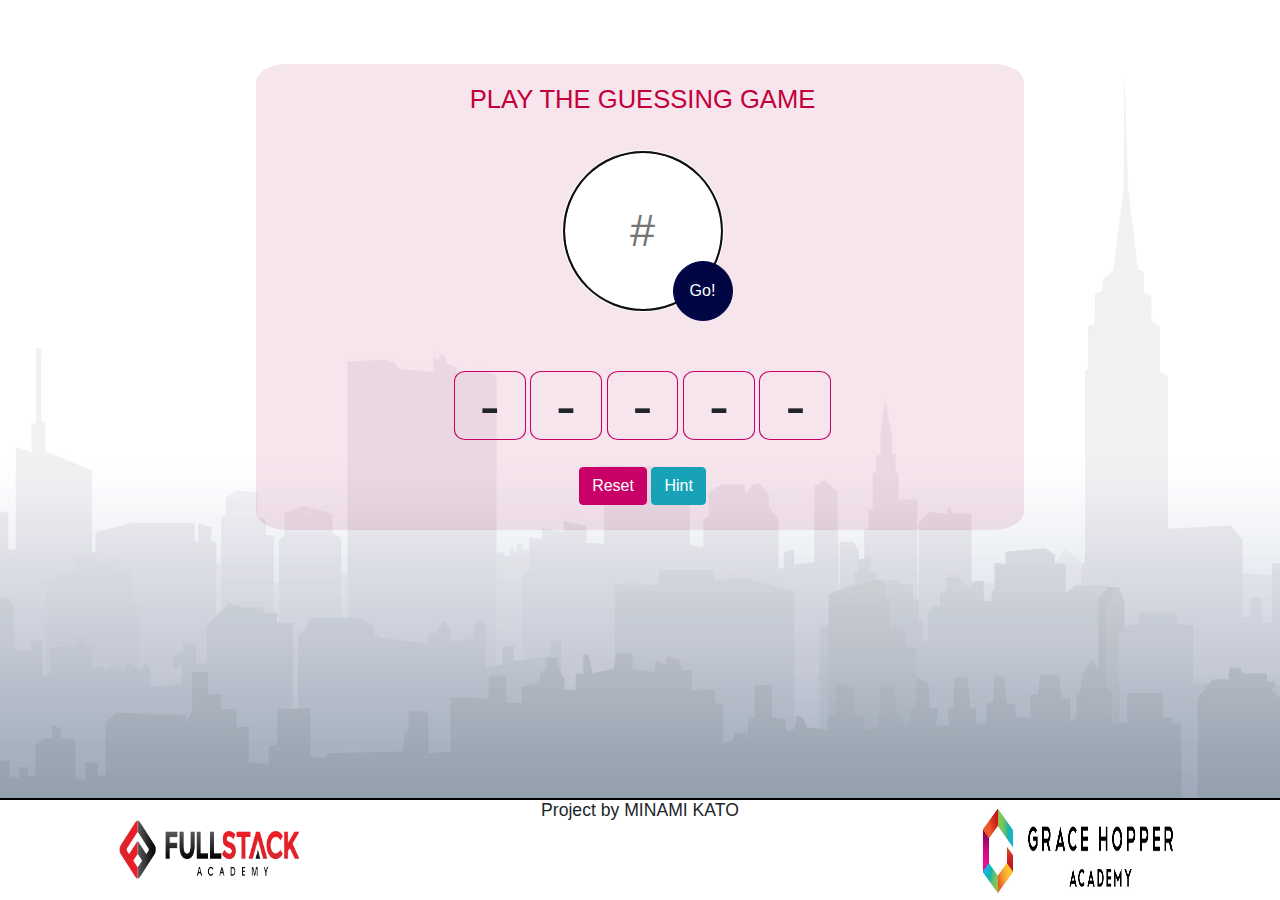
<file: GuessingGame/index.html>
<!DOCTYPE html>
<html lang="en">

<head>
    <title>Guessing Game</title>

    <!-- Bootstrap and CSS here-->
    <link rel='stylesheet' type='text/css' href='css/style.css'>
    <link rel='stylesheet' type='text/css' href='css/bootstrap.css'>
</head>

<body>

    <div id='app' class='center container'>

        <div id='headers'>
            <!-- Title and subtitles! -->

            <h1 id='title'>PLAY THE GUESSING GAME</h1>
            <h4 id='subtitle'>Guess a number between 1-100!</h4>
        </div>

        <div id='main'>
            <div id='input-parent'>
                <!-- Player's guess input, and submit button -->
                <input id='player-input' class='center' placeholder="#" maxlength='3' autofocus=autofocus></input>
                <button id='submit' class='btn btn-success'>Go!</button>
            </div>

            <div id='guesses'>
                <!-- unordered list of guesses -->
                <ul id='guess-list'>
                    <li class='guess'>-</li>
                    <li class='guess'>-</li>
                    <li class='guess'>-</li>
                    <li class='guess'>-</li>
                    <li class='guess'>-</li>
                </ul>
            </div>

            <div id="menu-btns">
                <!-- reset and hint buttons -->
                <button id='reset' class='btn btn-warning'>Reset</button>
                <button id='hint' class='btn btn-info'>Hint</button>
            </div>
        </div>
    </div>



    <div id='footer' class='center'>
        <div class='row'>
            <div class='col-sm-4'>
                <img src='img/fa-logo@2x.png'></img>
            </div>

            <div class='col-sm-4'>
                <h5 id='myname'>Project by MINAMI KATO</h5>
            </div>

            <div class='col-sm-4'>
                <img src='img/grace_hopper_academy.png'></img>
            </div>


        </div>
    </div>
    <script src="js/jquery-3.2.1.min.js"></script>
    <script src="js/GuessingGame.js"></script>
</body>

</html>
</file>
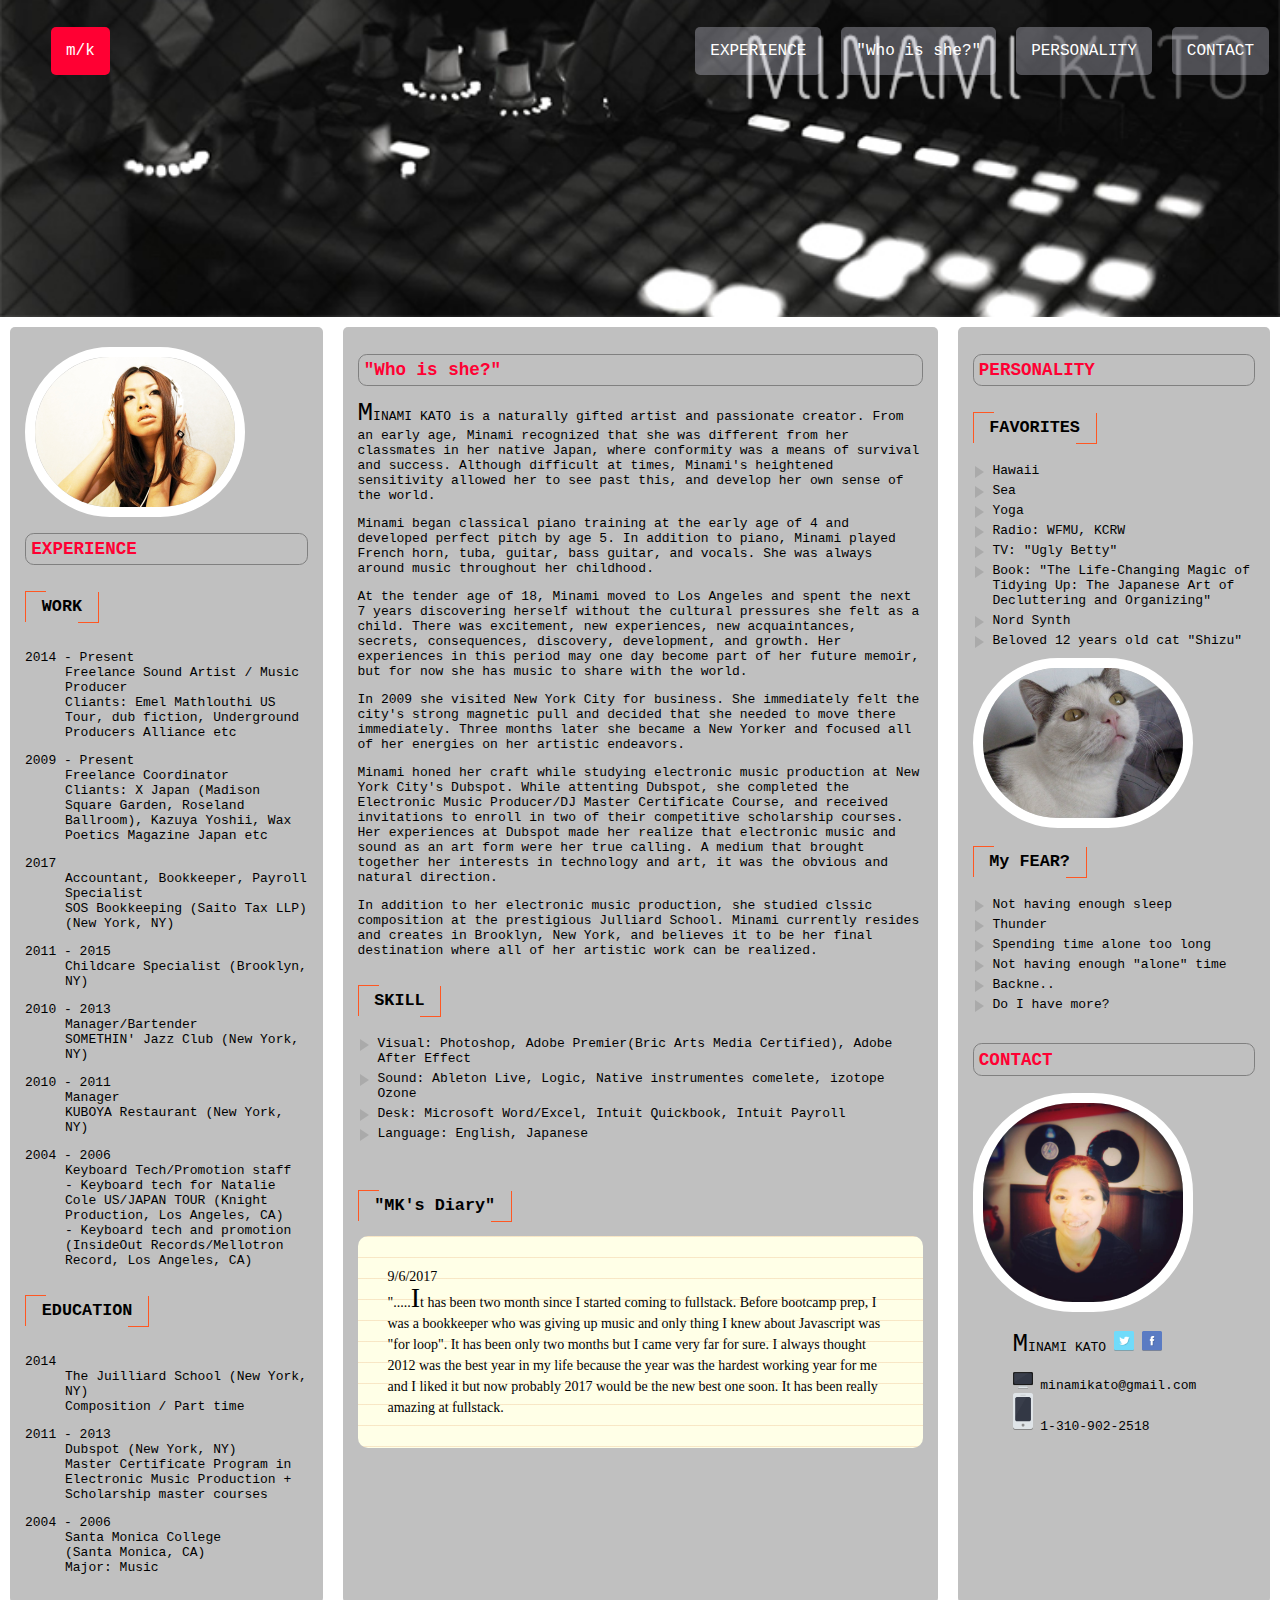
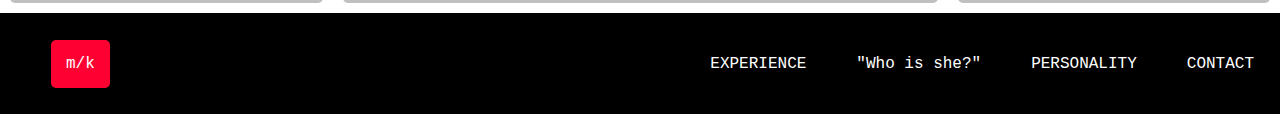
<file: profile page(optional project)/index.html>
<!-- MINAMI KATO 
minamikato@gmail.com
310-902-2518
-->

<!DOCTYPE html>

<head>
    <link href="style.css" rel="stylesheet">
    <TITLE>MINAMI KATO?!</TITLE>
</head>
<header>

    <nav>
        <ul class="main-nav">
            <li><a href="#" class="logo">m/k</a></li>
            <li><a href="#exp">EXPERIENCE</a></li>
            <li><a href="#who">"Who is she?"</a></li>
            <li><a href="#per">PERSONALITY</a></li>
            <li><a href="#con">CONTACT</a></li>
        </ul>
    </nav>

</header>

<body>

    <div class="main">
        <section class="col-1">
            <a name="exp"> <img src="img/face.jpg" class="imgsmall">
                <a>
                    <h1>EXPERIENCE</h1>

                    <h2>WORK</h2>
                    <dl>
                        <p><dt>2014 - Present</dt>
                            <dd>Freelance Sound Artist / Music Producer</dd>
                            <dd>Cliants: Emel Mathlouthi US Tour, dub fiction, Underground Producers Alliance etc</dd>
                        </p>

                        <p><dt>2009 - Present</dt>
                            <dd>Freelance Coordinator </dd>
                            <dd>Cliants: X Japan (Madison Square Garden, Roseland Ballroom), Kazuya Yoshii, Wax Poetics Magazine Japan etc</dd>
                        </p>

                        <p><dt>2017</dt>
                            <dd>Accountant, Bookkeeper, Payroll Specialist</dd>
                            <dd>SOS Bookkeeping (Saito Tax LLP) (New York, NY)</dd>
                        </p>

                        <p><dt>2011 - 2015</dt>
                            <dd>Childcare Specialist (Brooklyn, NY) </dd>
                        </p>

                        <p><dt>2010 - 2013</dt>
                            <dd>Manager/Bartender</dd>
                            <dd>SOMETHIN' Jazz Club (New York, NY) </dd>
                        </p>

                        <p> <dt>2010 - 2011</dt>
                            <dd>Manager</dd>
                            <dd>KUBOYA Restaurant (New York, NY)</dd>
                        </p>

                        <p> <dt>2004 - 2006</dt>
                            <dd>Keyboard Tech/Promotion staff</dd>
                            <dd>- Keyboard tech for Natalie Cole US/JAPAN TOUR (Knight Production, Los Angeles, CA)</dd>
                            <dd>- Keyboard tech and promotion (InsideOut Records/Mellotron Record, Los Angeles, CA)</dd>
                        </p>

                    </dl>


                    <h2>EDUCATION</h2>
                    <dl>
                        <p><dt>2014</dt>
                            <dd>The Juilliard School (New York, NY)</dd>
                            <dd>Composition / Part time </dd>
                        </p>

                        <p><dt>2011 - 2013 </dt>
                            <dd>Dubspot (New York, NY)</dd>
                            <dd>Master Certificate Program in Electronic Music Production + Scholarship master courses </dd>
                        </p>

                        <p><dt>2004 - 2006 </dt>
                            <dd>Santa Monica College</dd>
                            <dd>(Santa Monica, CA)</dd>
                            <dd>Major: Music </dd>
                        </p>
                    </dl>
        </section>
        <section class="col-2">
            <a name="who">
                <h1>"Who is she?"</h1>
                <a>

                    <p><a class="biggerfont">M</a>INAMI KATO is a naturally gifted artist and passionate creator. From an early age, Minami recognized that she was different from her classmates in her native Japan, where conformity was a means of survival
                        and success. Although difficult at times, Minami's heightened sensitivity allowed her to see past this, and develop her own sense of the world.</p>

                    <p>Minami began classical piano training at the early age of 4 and developed perfect pitch by age 5. In addition to piano, Minami played French horn, tuba, guitar, bass guitar, and vocals. She was always around music throughout her childhood.</p>

                    <p>At the tender age of 18, Minami moved to Los Angeles and spent the next 7 years discovering herself without the cultural pressures she felt as a child. There was excitement, new experiences, new acquaintances, secrets, consequences,
                        discovery, development, and growth. Her experiences in this period may one day become part of her future memoir, but for now she has music to share with the world.</p>

                    <p>In 2009 she visited New York City for business. She immediately felt the city's strong magnetic pull and decided that she needed to move there immediately. Three months later she became a New Yorker and focused all of her energies
                        on her artistic endeavors.</p>

                    <p>Minami honed her craft while studying electronic music production at New York City's Dubspot. While attenting Dubspot, she completed the Electronic Music Producer/DJ Master Certificate Course, and received invitations to enroll in
                        two of their competitive scholarship courses. Her experiences at Dubspot made her realize that electronic music and sound as an art form were her true calling. A medium that brought together her interests in technology and art,
                        it was the obvious and natural direction.</p>

                    <p>In addition to her electronic music production, she studied clssic composition at the prestigious Julliard School. Minami currently resides and creates in Brooklyn, New York, and believes it to be her final destination where all of
                        her artistic work can be realized.</p>


                    <h2>SKILL</h2>
                    <ul class="defaultlist list1">
                        <li>Visual: Photoshop, Adobe Premier(Bric Arts Media Certified), Adobe After Effect</li>
                        <li>Sound: Ableton Live, Logic, Native instrumentes comelete, izotope Ozone</li>
                        <li>Desk: Microsoft Word/Excel, Intuit Quickbook, Intuit Payroll</li>
                        <li>Language: English, Japanese</li>
                    </ul><br><br>

                    <h2>"MK's Diary"</h2><br>
                    <article>9/6/2017<br>".....<a class="biggerfont">I</a>t has been two month since I started coming to fullstack. Before bootcamp prep, I was a bookkeeper who was giving up music and only thing I knew about Javascript was "for loop". It has been
                        only two months but I came very far for sure. I always thought 2012 was the best year in my life because the year was the hardest working year for me and I liked it but now probably 2017 would be the new best one soon. It has been
                        really amazing at fullstack.
                    </article>
        </section>
        <section class="col-3">

            <a name="per">
                <h1>PERSONALITY</h1>
            </a>

            <h2>FAVORITES</h2>
            <ul class="defaultlist list1">
                <li>Hawaii</li>
                <li>Sea</li>
                <li>Yoga</li>
                <li>Radio: WFMU, KCRW</li>
                <li>TV: "Ugly Betty"</li>
                <li>Book: "The Life-Changing Magic of Tidying Up: The Japanese Art of Decluttering and Organizing"</li>
                <li>Nord Synth</li>
                <li>Beloved 12 years old cat "Shizu"</li>
            </ul>

            <img src="img/shizu.jpg" class="imgsmall"> <br>

            <h2>My FEAR?</h2>
            <ul class="defaultlist list1">
                <li>Not having enough sleep</li>
                <li>Thunder</li>
                <li>Spending time alone too long</li>
                <li>Not having enough "alone" time</li>
                <li>Backne..</lili>
                    <li>Do I have more?</li>
            </ul><br>

            <a name="con">
                <h1>CONTACT</h1>
            </a>
            <img src="img/micky.jpg" class="imgsmall">
            <p>
                <dd><a class="biggerfont">M<a>INAMI KATO <a href=https://twitter.com/mnm373><img src="img/tw.png" class="imgicon"></a>
                    <a href=https://www.facebook.com/mnmkmusic><img src="img/fb.png" class="imgicon"></a>
                </dd>
            </p>
            <dd><img src="img/email.png" class="imgicon"> minamikato@gmail.com</dd>
            <dd><img src="img/cell.png" class="imgicon"> 1-310-902-2518</dd>
        </section>

    </div>

    <footer>

        <div class="main2">
            <nav>
                <ul class="main-nav2">
                    <li><a href="#" class="logo">m/k</a></li>
                    <li><a href="#exp">EXPERIENCE</a></li>
                    <li><a href="#who">"Who is she?"</a></li>
                    <li><a href="#per">PERSONALITY</a></li>
                    <li><a href="#con">CONTACT</a></li>
                </ul>
            </nav>
        </div>
    </footer>
</body>
</file>
<file: GuessingGame/css/style.css>
html {
    box-sizing: 'border-box'
}

body {
    background-image: url('../img/background.jpg');
    background-position: center bottom;
    background-repeat: no-repeat;
    background-attachment: fixed;
}

.center {
    text-align: center;
}


/* .firstletter {
    font-style: bold;
} */

.guess {
    display: inline;
    font-size: 60px;
    border: 1px solid #C90067;
    padding: 0 25px;
    border-radius: 15%;
}

#app {
    width: 60%;
    margin: 5% auto;
    background-color: rgba(162, 3, 71, 0.10);
    border-radius: 4%;
    padding: 20px 20px 25px 25px;
}

#player-input {
    border-radius: 50%;
    width: 160px;
    height: 160px;
    font-size: 45px;
    color: #C90067
}

#submit {
    border-radius: 50%;
    width: 60px;
    height: 60px;
    position: absolute;
    top: 110px;
    left: 110px;
}

#input-parent {
    width: 160px;
    margin: 5% auto 50px;
    position: relative;
}

#parent-input {
    width: 160px;
    margin: 0 auto 0 auto;
}

ul {
    list-style: none;
    padding: 0;
}

img {
    display: inline;
    width: 200px;
    height: 100px;
}

.open {
    background: #fa2;
    color: #fff;
    cursor: pointer;
    width: 50px;
    padding: 10px;
}

#subtitle {
    padding: 10px;
    border: 4px #430133 solid;
    border-radius: 30%;
    display: none;
    background-color: rgba(80, 45, 123, 0.30)
}

#footer {
    width: 100%;
    border-top: solid 2px black;
    background-color: white;
    position: fixed;
    bottom: 0;
}
</file>
<file: profile page(optional project)/style.css>
/* MINAMI KATO (TTP: Second Round Responses)
minamikato@gmail.com
310-902-2518
*/
header{
      text-align: center;
      background: url(img/meshlogo.jpg);
      background-position: right bottom;
      background-size: cover;
      color: black;
      height: 315px;
      padding:1px;  
      font-family: Courier;
    }

body{
    margin:0;
    color: black;
    font-family: monospace;
    } 
.biggerfont{
    font-size: 2em;
    font-style:bold, italic;
}
.imgsmall {
      margin: 5px 0px 0px 0px;
      border: 10px solid White;
      border-radius: 100px;
      width: 200px;
      height: auto;
      padding :none ;
}
.imgicon {
      width: 20px;
      height: auto;
      padding :none ;
      border: none;
      border-radius: none;
}
.main-nav, .main {
  display: -webkit-flex;
  display: flex;
  list-style-type: none;
}
.main-nav li:first-child {
  margin-right: auto;
  list-style-type: none;
}
.main-nav a {
  margin: 10px;
  border-radius: 5px;
  background: rgba(237,240,255,0.3);
  list-style-type: none;
  color: #fff;
    display: block;
    padding: 15px;
    text-decoration: none;
}
.main-nav .logo {
  background: #ff0033;
}

/* Main contents */
.main section {
  -webkit-flex: 1;
  flex: 1;
  margin: 10px;
  border-radius: 5px;
  background: #C0C0C0;
  padding: 15px;
}
.main .col-2 {
  -webkit-flex: 2;
  flex: 2;
}
.main h1 {
  color: #ff0033;
  font-size: 1.1rem;
  border: solid 1px #808080;
  padding: 0.3em;
  border-radius: 0.5em;
}
.main h2 {
font-size: 1.05rem;
position: relative;
line-height: 1.4;
padding:0.25em 1em;
display: inline-block;
}
.main h2:before,.main h2:after{ 
  content:'';
width: 20px;
height: 30px;
position: absolute;
display: inline-block;
}
.main h2:before{
  border-left: solid 1px #ff5722;
  border-top: solid 1px #ff5722;
  top:0;
  left: 0;
}
.main h2:after{
  border-right: solid 1px #ff5722;
  border-bottom: solid 1px #ff5722;
  bottom:0;
  right: 0;
}

.main p {
  margin-top: 10px;
}
.defaultlist
,.defaultlist li{
	padding:0px;
	margin:0px;
}
.defaultlist li{
	list-style-type:none !important;
	list-style-image:none !important;
	margin: 5px 0px 5px 0px !important;
}
 
.list1 li{
	position:relative;
	padding-left:20px;
}
.list1 li:before{
	content:''; 
	display:block; 
	position:absolute; 
	box-shadow: 0 0 2px 2px rgba(255,255,255,0.2) inset;
	top:3px; 
	left:2px; 
	height:0; 
	width:0; 
	border-top: 6px solid transparent;
	border-right: 7px solid transparent;
	border-bottom: 6px solid transparent;
	border-left: 9px solid #aaa;
}
article{
    font-family: fantasy, cursive;
    padding: 30px;
    font-size: 14px;
   border-radius: 10px;
    background-color: #ffffe7;
    
    position: relative;
    background-image:
    linear-gradient(rgba(241,207,164,0.5) .1em, transparent .1em);
    background-size: 100% 1.5em;
    line-height:1.5em;
}
footer{
      text-align: center;
      background-color: black;
      height: 100px;
      padding:1px;  
      font-family: Courier;
      color: #fff;
}
.main-nav2, .main {
  display: -webkit-flex;
  display: flex;
  list-style-type: none;
}
.main-nav2 li:first-child {
  margin-right: auto;
  list-style-type: none;
}
.main-nav2 a {
  margin: 10px;
  border-radius: 5px;
  background: none;
  list-style-type: none;
  color: #fff;
    display: block;
    padding: 15px;
    text-decoration: none;
}
.main-nav2 .logo {
  background: #ff0033;
}
.main2 h1 {
  color: #ff0033;
  font-size: 1.5rem;
  border: solid 1px #808080;
  padding: 0.3em;
  border-radius: 0.2em;
}
/* Mobile */
@media screen and (max-width: 700px) {
    .main {
        -webkit-flex-direction: column;
    flex-direction: column;
    }
}
</file>
